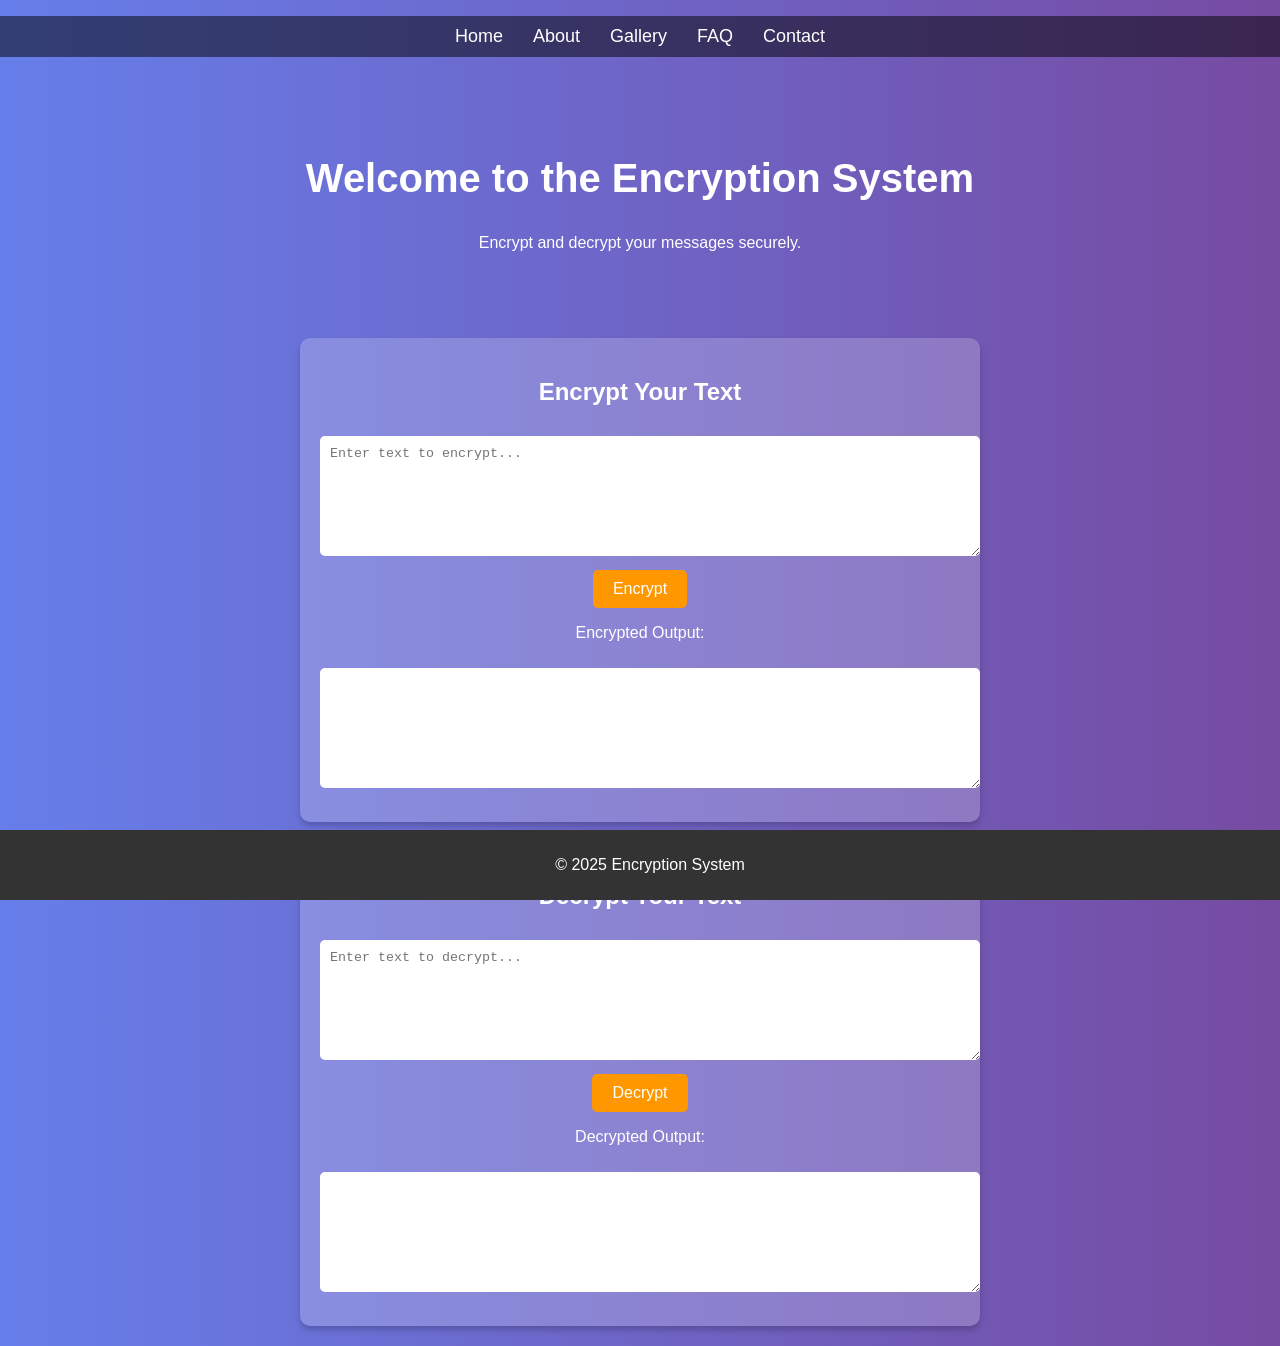
<file: index.html>
<!DOCTYPE html>
<html lang="en">
<head>
    
    <meta charset="UTF-8">
    <meta name="viewport" content="width=device-width, initial-scale=1.0">
    <meta name="description" content="A simple encryption and decryption system">
    <title>Encryption System</title>
    <link rel="stylesheet" href="assets/css/style.css">
    <script defer src="assets/js/script.js"></script>
</head>
<body>
    <header>
        <nav>
            <ul>
                <li><a href="index.html">Home</a></li>
                <li><a href="about.html">About</a></li>
                <li><a href="gallery.html">Gallery</a></li>
                <li><a href="faq.html">FAQ</a></li>
                <li><a href="contact.html">Contact</a></li>
            </ul>
        </nav>
    </header>
    
    <section class="hero">
        <h1>Welcome to the Encryption System</h1>
        <p>Encrypt and decrypt your messages securely.</p>
    </section>
    
    <section class="encryption">
        <h2>Encrypt Your Text</h2>
        <textarea id="inputText" placeholder="Enter text to encrypt..."></textarea>
        <button onclick="encryptText()">Encrypt</button>
        <p>Encrypted Output:</p>
        <textarea id="encryptedText" readonly></textarea>
    </section>
    
    <section class="decryption">
        <h2>Decrypt Your Text</h2>
        <textarea id="decryptInput" placeholder="Enter text to decrypt..."></textarea>
        <button onclick="decryptText()">Decrypt</button>
        <p>Decrypted Output:</p>
        <textarea id="decryptedText" readonly></textarea>
    </section>
    
    <footer>
        <p>&copy; 2025 Encryption System</p>
    </footer>
</body>
</html>
</file>
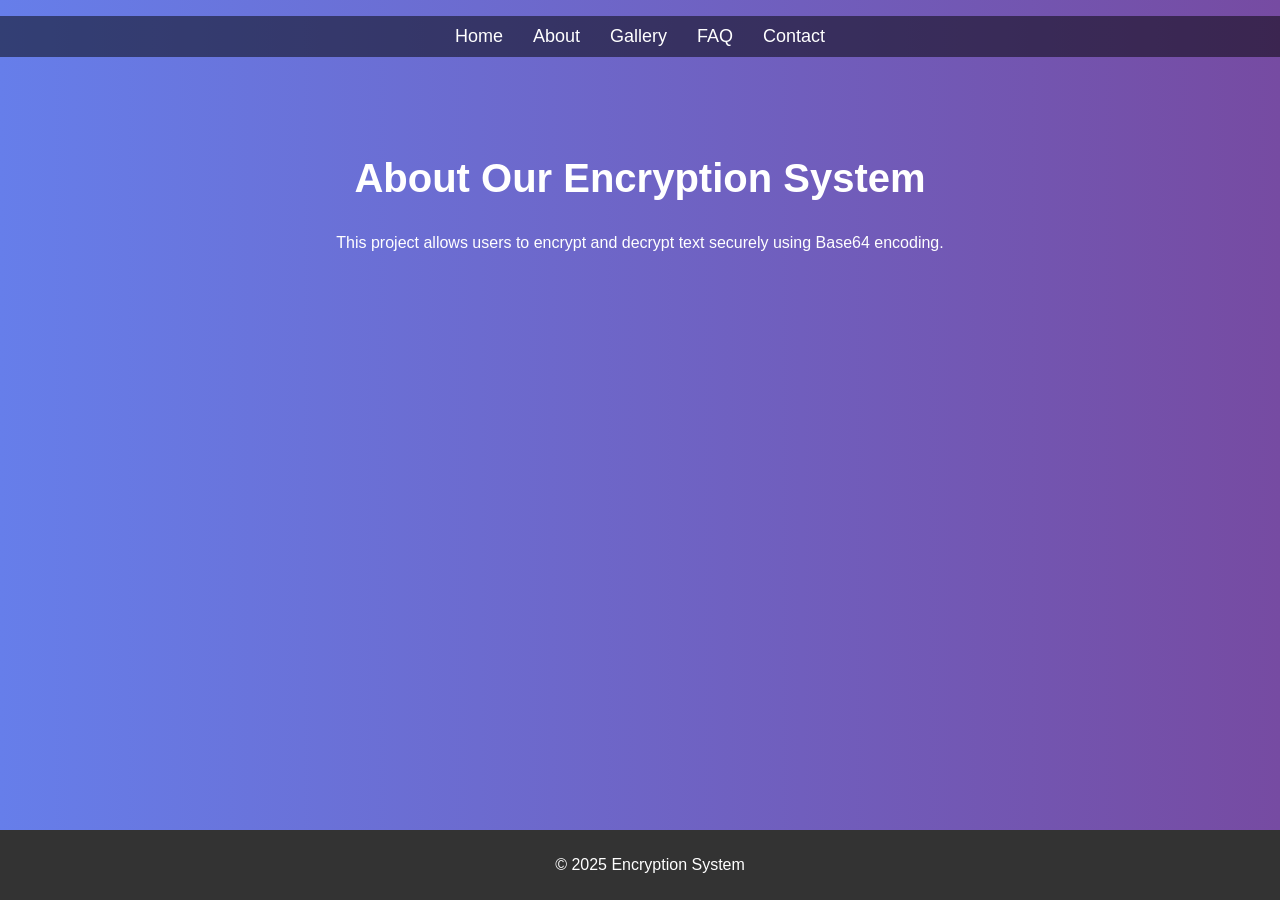
<file: about.html>
<!DOCTYPE html>
<html lang="en">
<head>
    <meta charset="UTF-8">
    <meta name="viewport" content="width=device-width, initial-scale=1.0">
    <meta name="description" content="About the Encryption System">
    <title>About - Encryption System</title>
    <link rel="stylesheet" href="assets/css/style.css">
</head>
<body>
    <header>
        <nav>
            <ul>
                <li><a href="index.html">Home</a></li>
                <li><a href="about.html">About</a></li>
                <li><a href="gallery.html">Gallery</a></li>
                <li><a href="faq.html">FAQ</a></li>
                <li><a href="contact.html">Contact</a></li>
            </ul>
        </nav>
    </header>
    
    <section class="hero">
        <h1>About Our Encryption System</h1>
        <p>This project allows users to encrypt and decrypt text securely using Base64 encoding.</p>
    </section>

    <footer>
        <p>&copy; 2025 Encryption System</p>
    </footer>
</body>
</html>
</file>
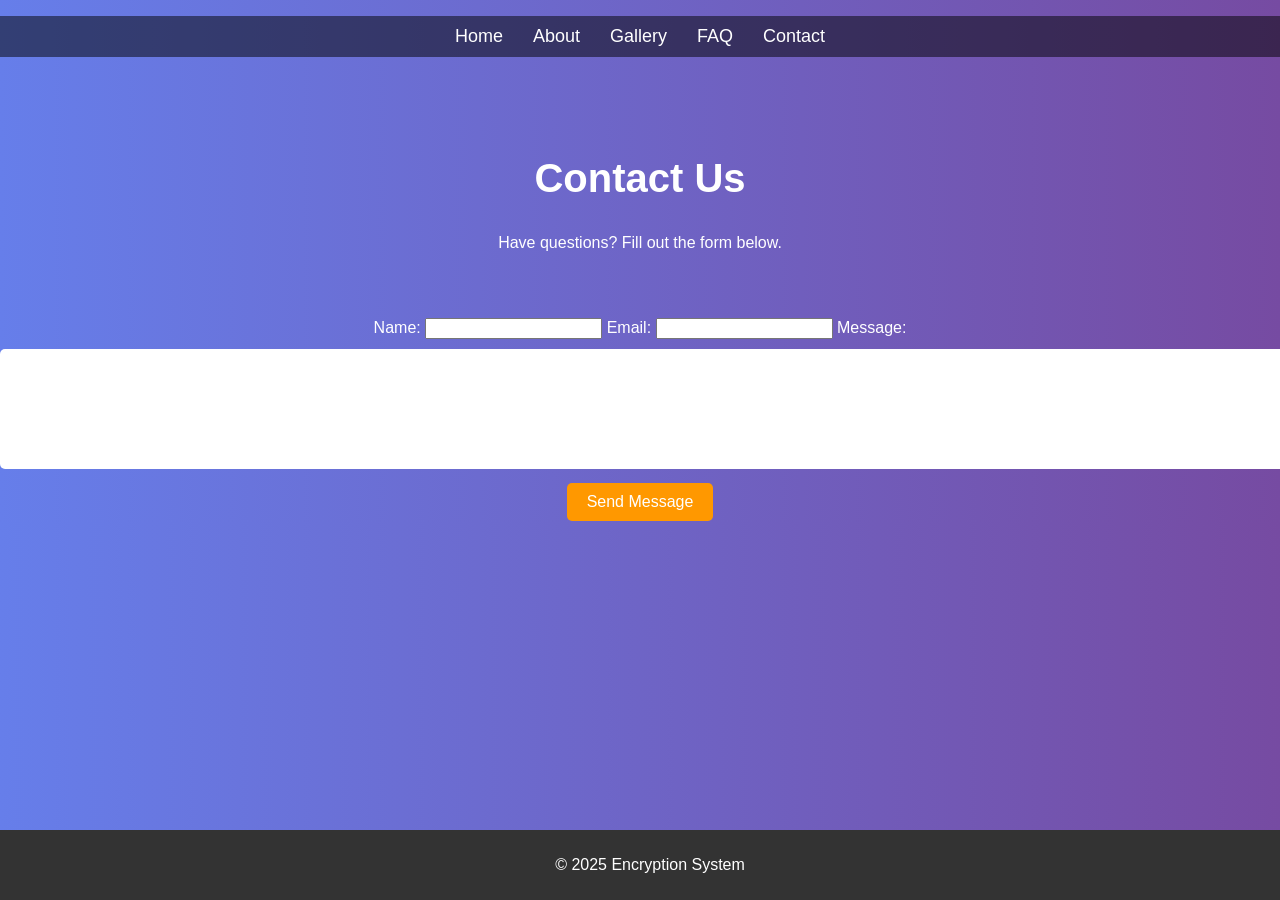
<file: contact.html>
<!DOCTYPE html>
<html lang="en">
<head>
    <meta charset="UTF-8">
    <meta name="viewport" content="width=device-width, initial-scale=1.0">
    <meta name="description" content="Contact us for encryption system inquiries">
    <title>Contact - Encryption System</title>
    <link rel="stylesheet" href="assets/css/style.css">
    <script defer src="assets/js/script.js"></script>
</head>
<body>
    <header>
        <nav>
            <ul>
                <li><a href="index.html">Home</a></li>
                <li><a href="about.html">About</a></li>
                <li><a href="gallery.html">Gallery</a></li>
                <li><a href="faq.html">FAQ</a></li>
                <li><a href="contact.html">Contact</a></li>
            </ul>
        </nav>
    </header>
    
    <section class="hero">
        <h1>Contact Us</h1>
        <p>Have questions? Fill out the form below.</p>
    </section>

    <section class="contact-form">
        <form id="contactForm">
            <label for="name">Name:</label>
            <input type="text" id="name" required>

            <label for="email">Email:</label>
            <input type="email" id="email" required>

            <label for="message">Message:</label>
            <textarea id="message" required></textarea>

            <button type="submit">Send Message</button>
        </form>
    </section>

    <footer>
        <p>&copy; 2025 Encryption System</p>
    </footer>

    <script>
        document.getElementById("contactForm").addEventListener("submit", function(event) {
            event.preventDefault();
            alert("Thank you for your message! We will get back to you soon.");
        });
    </script>
</body>
</html>
</file>
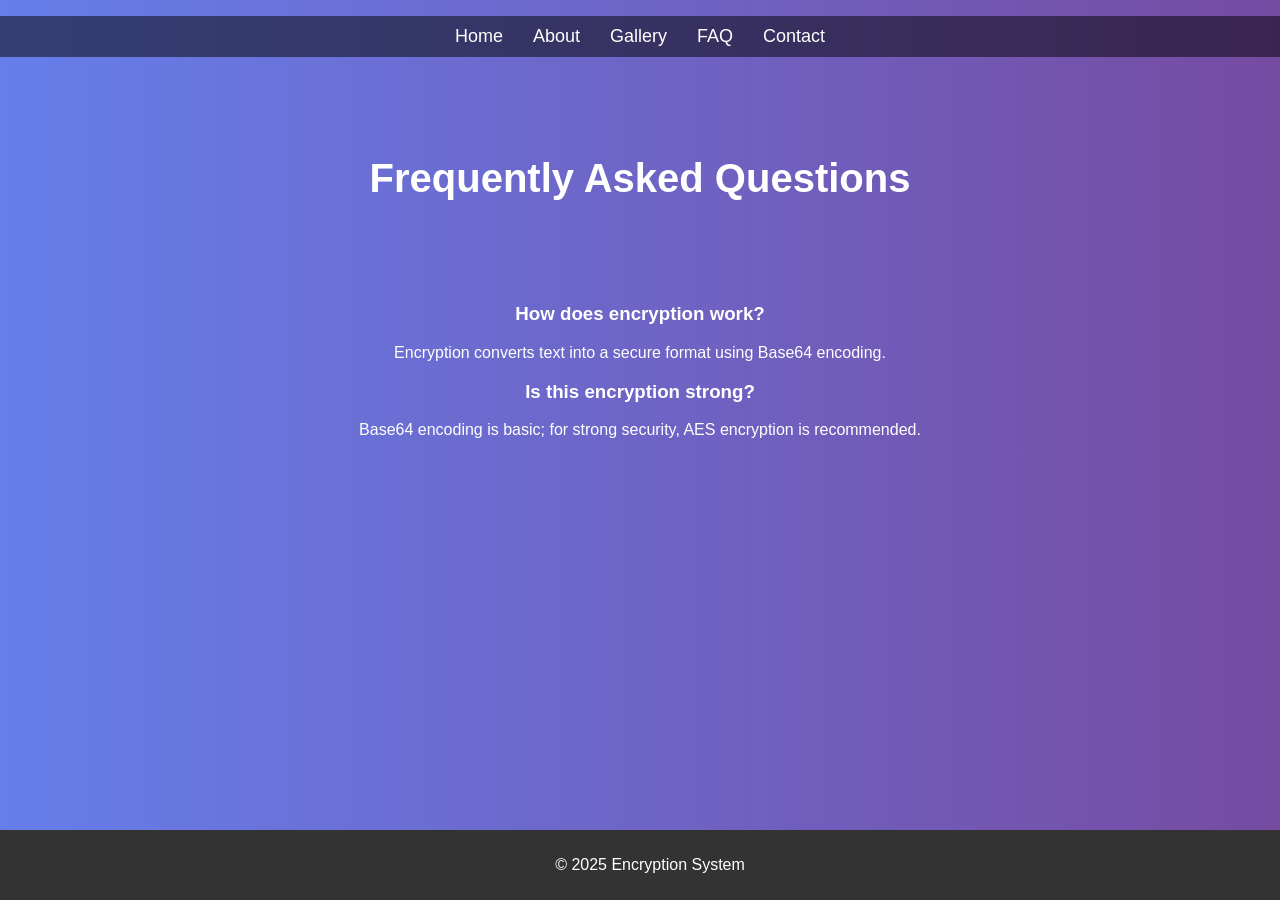
<file: faq.html>
<!DOCTYPE html>
<html lang="en">
<head>
    <meta charset="UTF-8">
    <meta name="viewport" content="width=device-width, initial-scale=1.0">
    <meta name="description" content="Frequently Asked Questions">
    <title>FAQ - Encryption System</title>
    <link rel="stylesheet" href="assets/css/style.css">
    <script defer src="assets/js/script.js"></script>
</head>
<body>
    <header>
        <nav>
            <ul>
                <li><a href="index.html">Home</a></li>
                <li><a href="about.html">About</a></li>
                <li><a href="gallery.html">Gallery</a></li>
                <li><a href="faq.html">FAQ</a></li>
                <li><a href="contact.html">Contact</a></li>
            </ul>
        </nav>
    </header>
    
    <section class="hero">
        <h1>Frequently Asked Questions</h1>
    </section>

    <section class="faq">
        <div class="question">
            <h3 onclick="toggleAnswer('q1')">How does encryption work?</h3>
            <p id="q1" class="answer">Encryption converts text into a secure format using Base64 encoding.</p>
        </div>
        <div class="question">
            <h3 onclick="toggleAnswer('q2')">Is this encryption strong?</h3>
            <p id="q2" class="answer">Base64 encoding is basic; for strong security, AES encryption is recommended.</p>
        </div>
    </section>

    <footer>
        <p>&copy; 2025 Encryption System</p>
    </footer>

    <script>
        function toggleAnswer(id) {
            var answer = document.getElementById(id);
            answer.style.display = answer.style.display === "none" ? "block" : "none";
        }
    </script>
</body>
</html>
</file>
<file: assets/css/style.css>
/* General Styles */
body {
    font-family: Arial, sans-serif;
    margin: 0;
    padding: 0;
    background: linear-gradient(to right, #667eea, #764ba2);
    color: #fff;
    text-align: center;
}

/* Navigation Bar */
nav ul {
    list-style: none;
    padding: 10px;
    background: rgba(0, 0, 0, 0.5);
    display: flex;
    justify-content: center;
}

nav ul li {
    margin: 0 15px;
}

nav ul li a {
    color: #fff;
    text-decoration: none;
    font-size: 18px;
    transition: 0.3s;
}

nav ul li a:hover {
    color: #ffd700;
}

/* Hero Section */
.hero {
    padding: 50px;
}

.hero h1 {
    font-size: 40px;
}

/* Encryption & Decryption Sections */
.encryption, .decryption {
    margin: 20px auto;
    width: 50%;
    padding: 20px;
    background: rgba(255, 255, 255, 0.2);
    border-radius: 10px;
    box-shadow: 0 4px 6px rgba(0, 0, 0, 0.2);
}

textarea {
    width: 100%;
    height: 100px;
    margin: 10px 0;
    padding: 10px;
    border-radius: 5px;
    border: none;
}

button {
    padding: 10px 20px;
    font-size: 16px;
    color: #fff;
    background: #ff9800;
    border: none;
    border-radius: 5px;
    cursor: pointer;
    transition: 0.3s;
}

button:hover {
    background: #e68900;
}

/* Footer */
footer {
    text-align: center;
    padding: 10px;
    background: #333;
    color: white;
    position: fixed; /* Keeps it at the bottom */
    bottom: 0;
    width: 100%;
}
</file>
